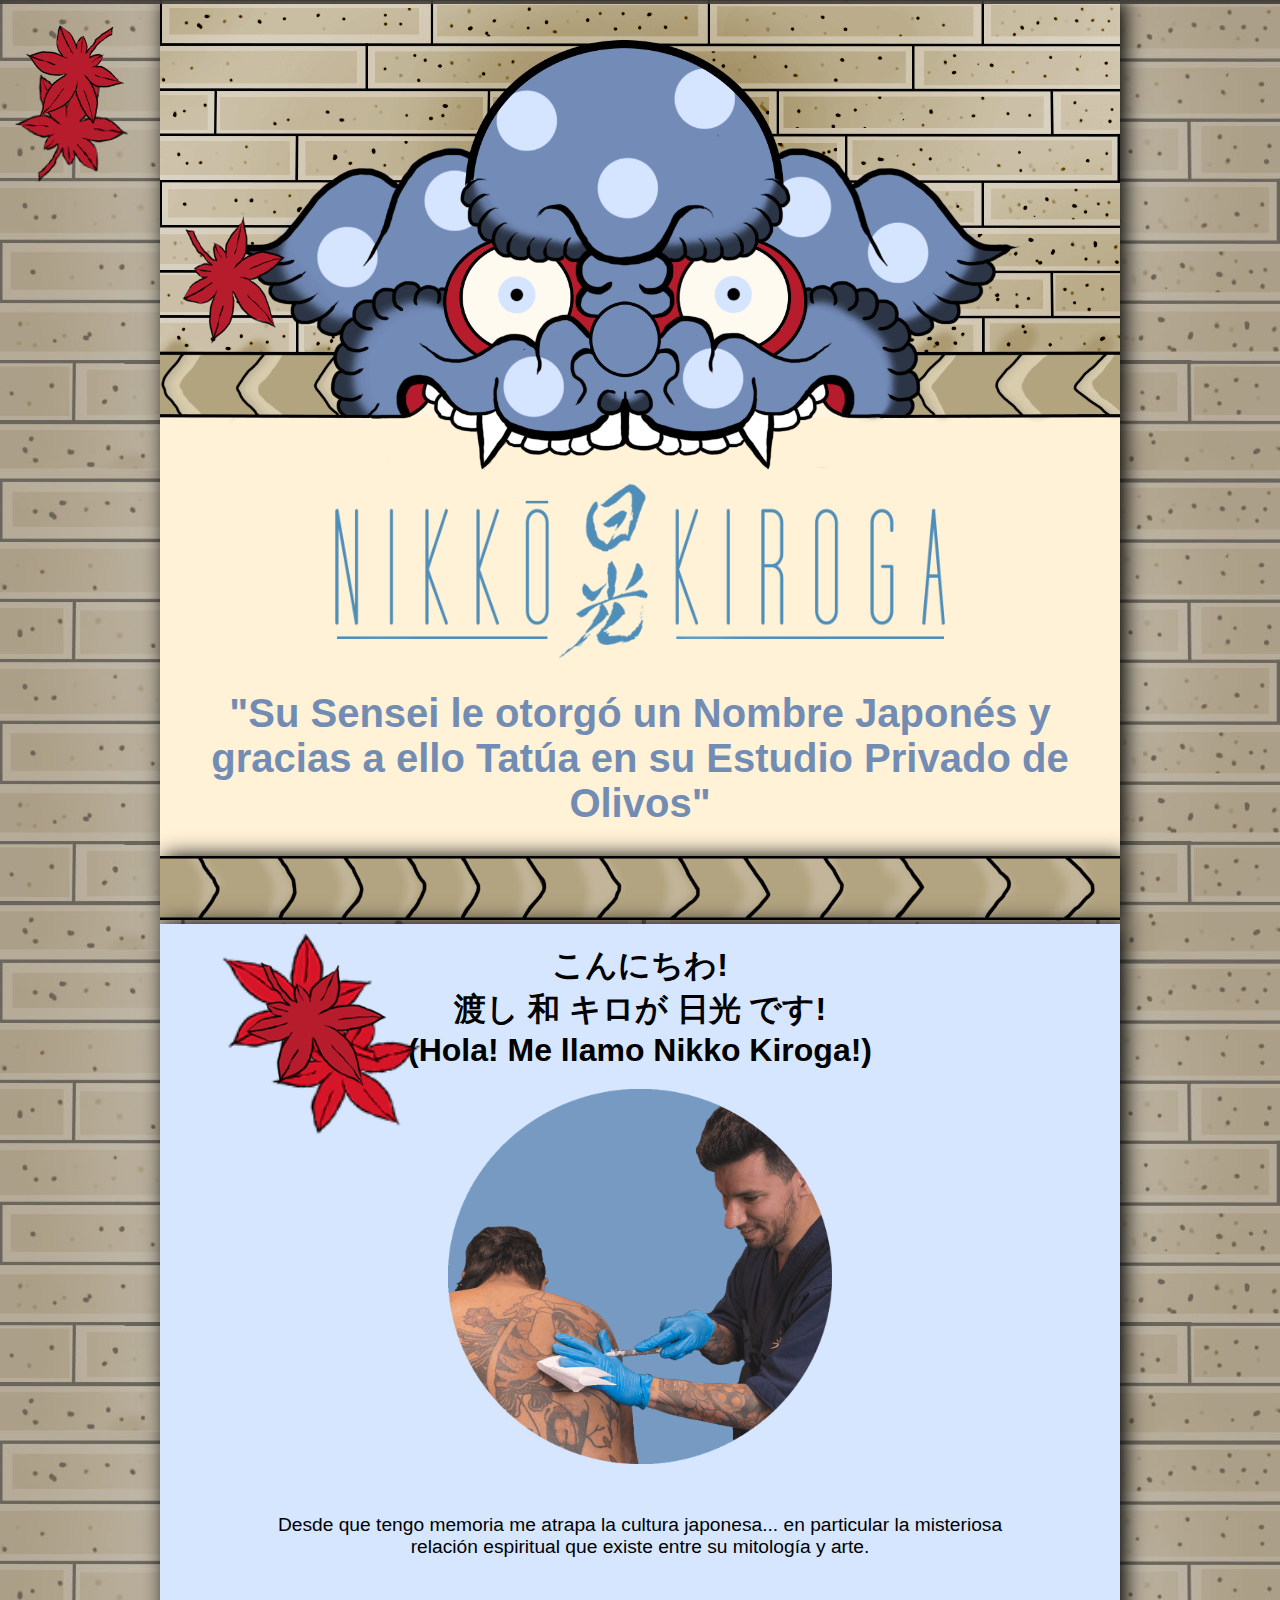
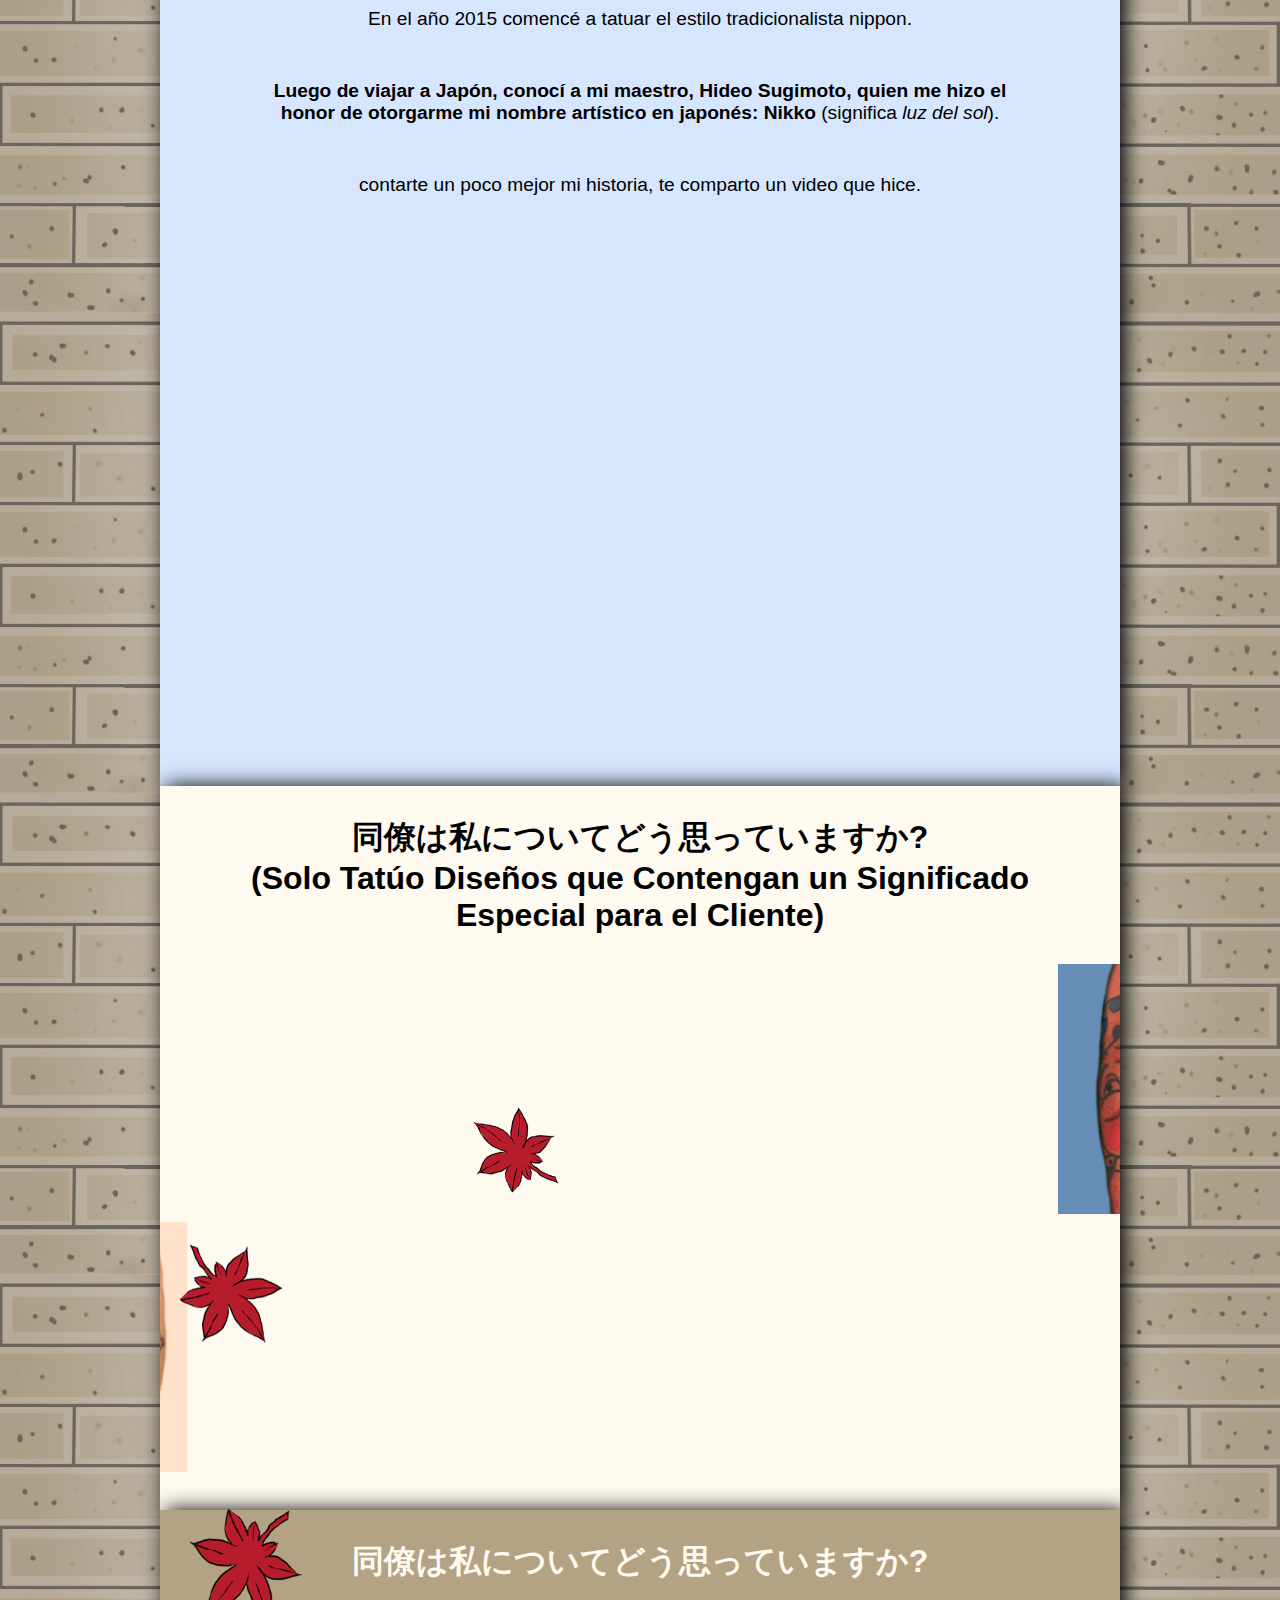
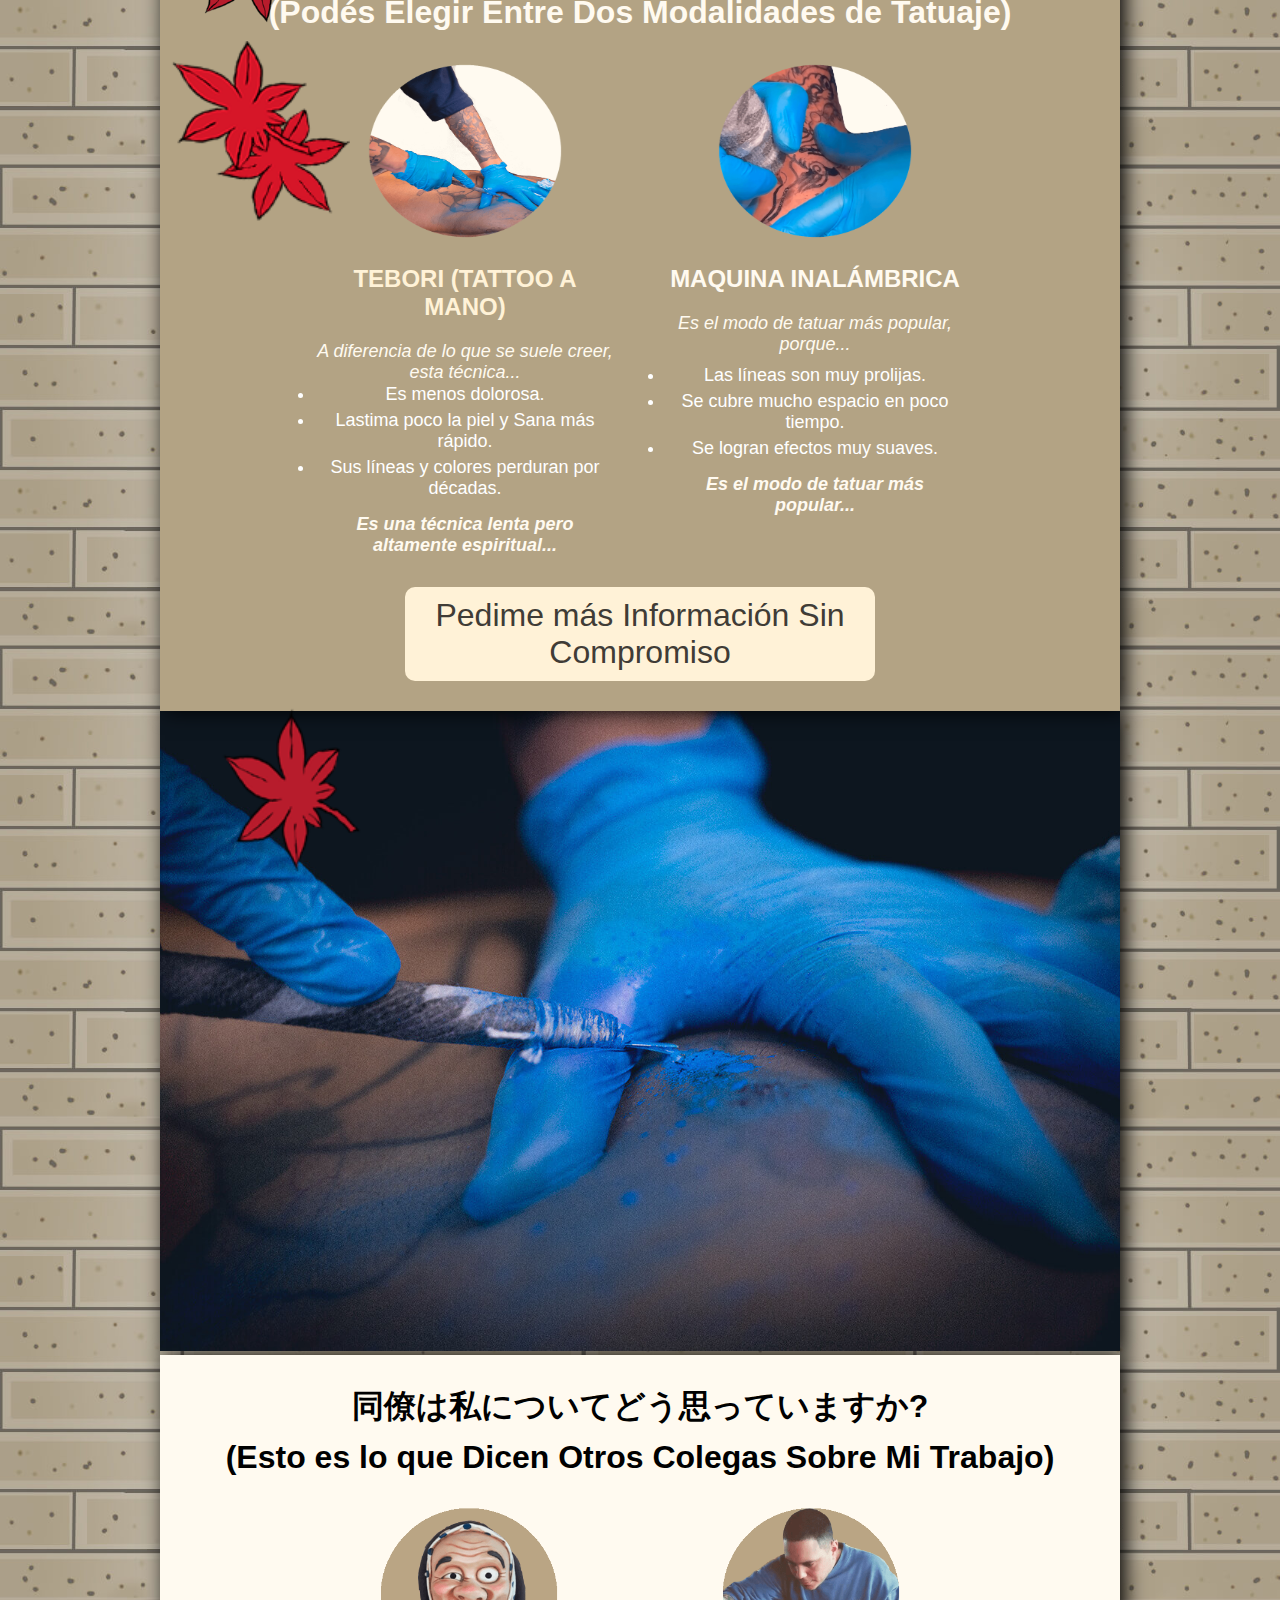
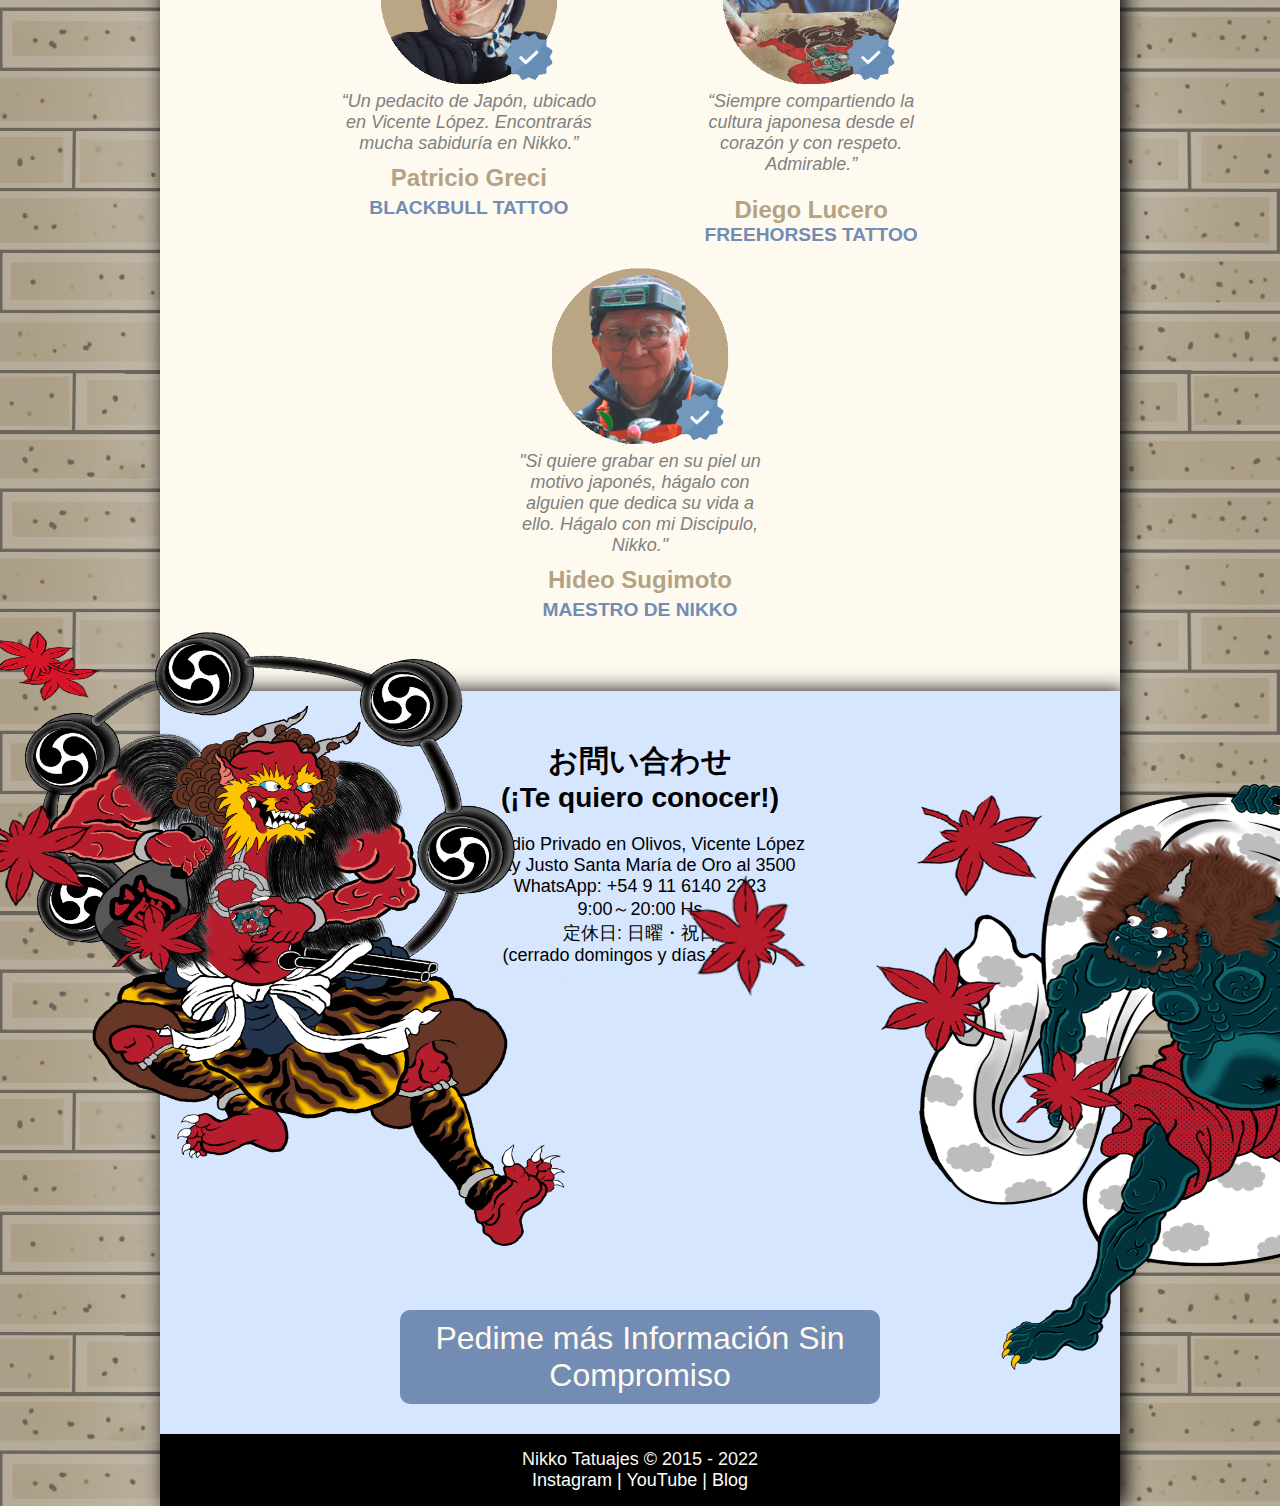
<file: index.html>
<!DOCTYPE html>
<html lang="en">

<head>
    <meta charset="UTF-8">
    <meta http-equiv="X-UA-Compatible" content="IE=edge">
    <meta name="viewport" content="width=, initial-scale=1.0">
    <link rel="stylesheet" href="./css/styles.css">
    <title>Estudio de Tattoo estilo Japonés en Olivos</title>
    <link rel="icon" type="image/x-icon" href="./imagenes/favicon.ico">
    <meta name="description"
        content="Descubre la fuerza del tatuaje japonés en mi estudio privado de Olivos, Buenos Aires.">
    <meta name="keywords"
        content="tattoo japones, tatuaje japones, tattoo japones, estudio privado, nikko kiroga, tatuaje, tatuajes, tattoo, idea de tattoo, arte japones">
</head>

<body>


    <header id="contenedorDesktop">

        <div class="main">
            <img src="./imagenes/karajishi.png" alt="imagen principal">
        </div>
        <div class="acerUno"><img src="./imagenes/raijin2.png" alt="hoja de acer volando mediana"></div>
        <div class="acerDos"><img src="./imagenes/raijin3.png" alt="hoja de acer volando grande"></div>
        <div class="acerTres"><img src="./imagenes/raijin4.png" alt="hoja de acer volando pequeña"></div>
        <div class="nikko"><img src="./imagenes/nikko-kiroga-tattoo.png" alt="logo nikko kiroga"></div>
        <div>
            <h1>"Su Sensei le otorgó un Nombre Japonés y gracias a ello Tatúa en su Estudio Privado de Olivos"</h1>
        </div>

    </header>

    <!-- NAVBAR INICIO -->


    <div id="navbar">

        <img src="./imagenes/logo-nikko-pequeno.png">
        <a href="#top">⌃</a>

    </div>


    <script>
        window.onscroll = function () { scrollFunction() };

        function scrollFunction() {
            if (document.body.scrollTop > 300 || document.documentElement.scrollTop > 300) {
                document.getElementById("navbar").style.top = "0";
            } else {
                document.getElementById("navbar").style.top = "-50px";
            }
        }
    </script>

    <!-- NAVBAR FIN -->

    <div class="barra" id="contenedorDesktop">
        <img src="./imagenes/barra.jpg" alt="barra de abajo">
    </div>

    <section class="quienSoy" id="contenedorDesktop">

        <h2>こんにちわ!<br>渡し 和 キロが 日光 です!</h2>
        <h3>(Hola! Me llamo Nikko Kiroga!)</h3>

        <div id="acerCuatro">
            <img src="./imagenes/acer1.png" alt="hoja de acer volando mediana">
        </div>
        <div id="acerCinco">
            <img src="./imagenes/raijin5.png" alt="hoja de acer volando mediana">
        </div>
        <img src="./imagenes/nikkotatua.png" alt="nikko kiroga tatuando">
        <p>Desde que tengo memoria me atrapa la cultura japonesa... en particular la misteriosa relación
            espiritual que existe entre su mitología y arte.
        </p>
        <p>En el año 2015 comencé a tatuar el estilo
            tradicionalista nippon.
        </p>
        <p> <strong>Luego de viajar a Japón, conocí a mi maestro, Hideo Sugimoto, quien me hizo
                el honor de otorgarme mi nombre artístico en japonés: Nikko </strong>(significa <i>luz del sol</i>).
        </p>
        <p> contarte un poco mejor mi historia, te comparto un video que hice.
        </p>
        <div class="vimeo"><iframe
                src="https://player.vimeo.com/video/580944044?h=bdb0e1fb40&amp;badge=0&amp;autopause=0&amp;player_id=0&amp;app_id=58479"
                frameborder="0" allow="autoplay; fullscreen; picture-in-picture" allowfullscreen
                style="position:absolute;top:0;left:0;width:100%;height:100%;" title="Nikko Tatuajes.mp4"
                frameborder="0"></iframe></div>
        <script src="https://player.vimeo.com/api/player.js"></script>

    </section>

    <section class="algunosTatoo" id="contenedorDesktop">

        <h2>同僚は私についてどう思っていますか?</h2>

        <h3>(Solo Tatúo Diseños que Contengan un Significado Especial para el Cliente)</h3>

        <div class="momijiOcho">
            <img src="./imagenes/fujin5.png" alt="hoja de acer volando mediana">
        </div>

        <marquee behavior="scroll" direction="left">

            <img src="./imagenes/slider-tattoos-1.png" width="3000px" height="170px"
                alt="Galería de imagenes de Tatuajes de Nikko Kiroga">

        </marquee>

        <div class="momijiCinco">
            <img src="./imagenes/raijin5.png" alt="hoja de acer volando mediana">
        </div>

        <marquee behavior="scroll" direction="right">

            <img src="./imagenes/slider-tattoos-2.png" width="3000px" height="200px"
                alt="Segunda Galería de imagenes de Tatuajes de Nikko Kiroga">

        </marquee>

        <div class="momijiSeis">
            <img src="./imagenes/raijin4.png" alt="hoja de acer volando mediana">
        </div>

    </section>

    <section class="tipoTattoo" id="contenedorDesktop">

        <h2>同僚は私についてどう思っていますか?</h2>

        <h3>(Podés Elegir Entre Dos Modalidades de Tatuaje)</h3>

        <div class="hojaUno">
            <img src="./imagenes/acer1.png" alt="hoja de acer volando mediana">
        </div>

        <div class="flexboxDos">

            <div class="tebori">

                <img src="./imagenes/tebori.png" alt="imagen de Patricio Greci, Tatuador">
                <h4>TEBORI (TATTOO A MANO)</h4>
                <p>A diferencia de lo que se suele creer, esta técnica...</p>
                <li>Es menos dolorosa.</li>
                <li>Lastima poco la piel y Sana más rápido.</li>
                <li>Sus líneas y colores perduran por décadas.</li>
                <p><strong>Es una técnica lenta pero altamente espiritual...</strong>
                </p>

            </div>


            <div class="maquina">

                <img src="./imagenes/maquina.png" alt="imagen de Diego Lucero, Tatuador">
                <h4>MAQUINA INALÁMBRICA</h4>
                <p>Es el modo de tatuar más popular, porque...</p>
                <li>Las líneas son muy prolijas.</li>
                <li>Se cubre mucho espacio en poco tiempo.</li>
                <li>Se logran efectos muy suaves.</li>
                <p><strong>Es el modo de tatuar más popular...</strong>
                </p>

            </div>



        </div>
        <a href="https://api.whatsapp.com/send/?phone=541161402223&text=%C2%A1Hola+Nikk%C5%8D%21%0D%0ATengo+ganas+de+tatuarme+con+vos.&type=phone_number&app_absent=0"
            target="_blank">Pedime más Información Sin Compromiso</a>

        <div class="hojaDos">
            <img src="./imagenes/raijin6.png" alt="hoja de acer volando mediana">
        </div>

    </section>

    <section class="preguntasTattoo" id="contenedorDesktop">

        <img src="./imagenes/tebori-tatuando.jpg" alt="imagen de nikko haciendo tebori">

    </section>

    <section class="opinionesColegas" id="contenedorDesktop">

        <h2>同僚は私についてどう思っていますか?</h2>

        <h3>(Esto es lo que Dicen Otros Colegas Sobre Mi Trabajo)</h3>


        <div class="flexbox">

            <div class="comentarioPatricio">

                <img src="./imagenes/patricio-300x300.png" alt="imagen de Patricio Greci, Tatuador">
                <p>“Un pedacito de Japón, ubicado en Vicente López. Encontrarás mucha sabiduría en Nikko.”
                </p>
                <h4>Patricio Greci</h4>
                <h5>BLACKBULL TATTOO</h5>

            </div>

            <div class="comentarioDiego">

                <img src="./imagenes/lucero-300x300.png" alt="imagen de Diego Lucero, Tatuador">
                <p>“Siempre compartiendo la cultura japonesa desde el corazón y con respeto. Admirable.”
                <p>
                <h4>Diego Lucero</h4>
                <h5>FREEHORSES TATTOO</h5>

            </div>

            <div class="comentarioHideo">

                <img src="./imagenes/sugimoto-300x300.png" alt="imagen de Hideo Sugimoto, Maestro de Nikko">
                <p>"Si quiere grabar en su piel un motivo japonés, hágalo con alguien que dedica su vida a ello. Hágalo
                    con mi Discipulo, Nikko."</p>
                <h4>Hideo Sugimoto</h4>
                <h5>MAESTRO DE NIKKO</h5>

            </div>

        </div>

    </section>

    <section class="miraTattoos" id="contenedorDesktop">

        <h2>お問い合わせ</h2>

        <h3>(¡Te quiero conocer!)</h3>


<div class="contenedorFujin">

    <div class="momijiFujin">       
    <div class="momijiUno"><img src="./imagenes/fujin2.png" alt="hoja de arce 1"></div>
    <div class="momijiDos"><img src="./imagenes/fujin5.png" alt="hoja de arce 2"></div>
    <div class="momijiTres"><img src="./imagenes/fujin4.png" alt="hoja de arce 3"></div>
    <div class="fujin" ><img src="./imagenes/fujin.png" alt="imagen dios del trueno"></div>
    </div>
</div>

<div class="contenedorRaijin">

    <div class="momijiRaijin">       
    <div class="raijinUno"><img src="./imagenes/acer1.png" alt="hoja de arce 1"></div>
    <div class="raijinDos"><img src="./imagenes/fujin2.png" alt="hoja de arce 2"></div>
    <div class="raijinTres"><img src="./imagenes/fujin4.png" alt="hoja de arce 3"></div>
    <div class="raijin" ><img src="./imagenes/raijin.png" alt="imagen dios del trueno"></div>
    </div>
</div>

        <div class="miraHoja">
            <img src="./imagenes/raijin6.png" alt="hoja de acer volando mediana">
        </div>

        <p>Estudio Privado en Olivos, Vicente López<br>
            Fray Justo Santa María de Oro al 3500<br>
            WhatsApp: +54 9 11 6140 2223<br>
            9:00～20:00 Hs<br>
            定休日: 日曜・祝日<br>
            (cerrado domingos y días festivos)</p>

        <iframe
            src="https://www.google.com/maps/embed?pb=!1m18!1m12!1m3!1d3287.8412072386727!2d-58.50123488474232!3d-34.50690975988916!2m3!1f0!2f0!3f0!3m2!1i1024!2i768!4f13.1!3m3!1m2!1s0x95bcb1198ea7a1fd%3A0x8a5e6e33758b74bd!2sFray%20Justo%20Sta.%20Mar%C3%ADa%20de%20Oro%203500%2C%20B1636DHH%20Olivos%2C%20Provincia%20de%20Buenos%20Aires!5e0!3m2!1ses-419!2sar!4v1666371003231!5m2!1ses-419!2sar"
            allowfullscreen="" loading="lazy" referrerpolicy="no-referrer-when-downgrade"></iframe>

        <div class="fujinRaijin">
            <img src="./imagenes/fujin.png" alt="dios del trueno">
            <img src="./imagenes/raijin.png" alt="dios del trueno">
        </div>
        <a href="https://api.whatsapp.com/send/?phone=541161402223&text=%C2%A1Hola+Nikk%C5%8D%21%0D%0ATengo+ganas+de+tatuarme+con+vos.&type=phone_number&app_absent=0"
            target="_blank">Pedime más Información Sin Compromiso</a>

    </section>


    <footer id="contenedorDesktop">

        <p>Nikko Tatuajes © 2015 - 2022</p>
        <a href="https://www.instagram.com/nikko.tatuajes/" target="_blank">Instagram |</a>
        <a href="https://www.youtube.com/channel/UCnjxoYJG1qSQcYU1GPYfY0A" target="_blank">YouTube |</a>
        <a href="#">Blog</a>

    </footer>



</body>

</html>
</file>
<file: css/styles.css>
/* Comienza la sección Smartphone */
/* Comienza la sección Smartphone */
/* Comienza la sección Smartphone */

* {

  box-sizing: border-box;
  margin: 0%;
  padding: 0%
}

html,
body {

  max-width: 100%;
  overflow-x: hidden;
  scroll-behavior: smooth;
  font-family: Arial, Helvetica, sans-serif;

}

header {

  background-color: #FFF2D7;
  width: 100%;
  margin-bottom: 0;

}

header h1 {

  text-align: center;
  color: #728CB3;
  font-size: x-large;
  padding: 0px 10px 30px 10px;
  letter-spacing: 1.5;
}

#contenedorDesktop {

  width: 100%;
  box-shadow: none;

}

/* CSS del Navbar */


#navbar img {
  float: left;
  width: 170px;
  margin-left: 10px;

}

#navbar {
  background-color: #403C36;
  position: fixed;
  top: -50px;
  width: 100%;
  display: block;
  transition: top 0.3s;
  z-index: 4;
  filter: opacity(90%);
}

#navbar span {

  font-size: 35px;
  cursor: pointer;
  color: white;
  float: right;
  margin-right: 10px;

}

#navbar a {
  float: right;
  display: block;
  color: #f2f2f2;
  text-align: center;
  padding: 15px;
  text-decoration: none;
  font-size: 20px;
}

#navbar a:hover {
  background-color: #BFB5A1;
  color: black;
  transition: 0.3s;

}


/* Fin de Css el Navbar */

.main img {

  width: 100%;
  padding-bottom: 0px;

}

.nikko img {

  padding-top: 0px;
  width: 90%;
  display: block;
  margin: auto;

}

.barra img {

  width: 100%;

}

#contenedorRaijin {

  position: absolute;
  height: 500px;
  width: 500px;
  top: 430px;
  left: -10px;
  z-index: 1;

}

.acerRaijin {

  position: relative;
  left: 0%;
  top: 0%;

}

.raijin img {

  position: absolute;
  height: 500px;
  width: 500px;
  top: 40px;
  left: -110px;
  z-index: 1;

}

.acerUno img {

  position: absolute;
  z-index: 2;
  height: 90px;
  width: 90px;
  top: 50px;
  left: -10px;
  animation-name: acerUno;
  animation-duration: 4s;
  animation-iteration-count: infinite;
}


@keyframes acerUno {
  0% {
    left: -10px;
    top: 50px;
  }

  25% {
    left: -14px;
    top: 53px;
  }

  50% {
    left: -7px;
    top: 49px;
  }

  75% {
    left: -6px;
    top: 52px;
  }

  100% {
    left: -10px;
    top: 50px;
  }
}

.acerDos img {

  position: absolute;
  z-index: 3;
  height: 115px;
  width: 115px;
  top: 200px;
  left: 150px;
  animation-name: acerDos;
  animation-duration: 4s;
  animation-iteration-count: infinite;

}

@keyframes acerDos {
  0% {
    left: 274px;
    top: 10px;
  }

  25% {
    left: 272x;
    top: 13px;
  }

  50% {
    left: 270px;
    top: 10x;
  }

  75% {
    left: 267px;
    top: 7px;
  }

  100% {
    left: 274px;
    top: 10px;
  }

}


.acerTres img {

  position: absolute;
  z-index: 2;
  height: 80px;
  width: 80px;
  top: 0px;
  left: 0px;
  animation-name: acerTres;
  animation-duration: 4s;
  animation-iteration-count: infinite;

}

@keyframes acerTres {
  0% {
    left: 260px;
    top: 130px;
  }

  25% {
    left: 265px;
    top: 135px;
  }

  50% {
    left: 270px;
    top: 130px;
  }

  75% {
    left: 265px;
    top: 135px;
  }

  100% {
    left: 260px;
    top: 130px;
  }
}

.quienSoy {

  width: 100%;
  position: relative;
  margin: auto;
  background-color: #D6E6FF;
  padding-bottom: 30px;

}

#acerCuatro img {

  position: absolute;
  z-index: 2;
  width: 105px;
  top: 10px;
  left: 60px;
  animation-name: acerCuatro;
  animation-duration: 4s;
  animation-iteration-count: infinite;

}

@keyframes acerCuatro {
  0% {
    left: 60px;
    top: 280px;
  }

  25% {
    left: 65px;
    top: 290px;
  }

  50% {
    left: 59px;
    top: 285px;
  }

  75% {
    left: 67px;
    top: 293px;
  }

  100% {
    left: 60px;
    top: 280px;
  }
}

#acerCinco img {

  position: absolute;
  z-index: 2;
  width: 105px;
  top: 10px;
  left: 60px;
  animation-name: acerCinco;
  animation-duration: 4s;
  animation-iteration-count: infinite;

}

@keyframes acerCinco {
  0% {
    left: 270px;
    top: 160px;
  }

  25% {
    left: 275px;
    top: 165px;
  }

  50% {
    left: 269px;
    top: 159px;
  }

  75% {
    left: 274px;
    top: 163px;
  }

  100% {
    left: 270px;
    top: 160px;
  }
}

.quienSoy img {

  width: 60%;
  display: block;
  margin: auto;
  padding-bottom: 20px;

}

.quienSoy h2 {

  font-size: x-large;
  font-family: Arial, Helvetica, sans-serif;
  text-align: center;
  padding: 20px 10px 0px 10px;

}

.quienSoy h3 {

  font-size: larger;
  font-family: Arial, Helvetica, sans-serif;
  text-align: center;
  padding-bottom: 20px;

}

.quienSoy p {

  width: 90%;
  text-align: center;
  margin: auto;
  font-size: large;
  padding-bottom: 20px;
}



.vimeo {

  background: #D6E6FF;
  -moz-border-radius: 20px;
  border-radius: 20px;
  width: 95%;
  margin: auto;
  overflow: hidden;
  padding: 56.25% 0 0;
  position: relative;

}

/* Css de los tipos de tattoo*/

.tipoTattoo {

  background-color: #B3A384;
  padding: 10px;
  padding-top: 30px;
  padding-bottom: 30px;
  position: relative;

}

.tipoTattoo h2 {

  color: #FFFAF0;
  text-align: center;
  padding-bottom: 10px;

}

.tipoTattoo h3 {

  text-align: center;
  padding-bottom: 20px;
  color: #FFFAF0;

}

.tipoTattoo a {

  text-align: center;
  text-decoration: none;
  background-color: #FFF2D7;
  color: #403C36;
  border-radius: 10px;
  padding: 10px;
  display: block;
  margin-left: auto;
  margin-right: auto;
  font-size: larger;
  width: 85%;
  margin-top: 10px;
  transition: 0.3s;

}

.tipoTattoo a:hover {
  background-color: #FFFAF0;
  -webkit-transform: scale(1.2);
  transform: scale(1.2);


}

.tipoTattoo li {

  color: white;
  padding-bottom: 5px;

}

.flexboxDos {

  display: flex;
  flex-direction: row;
  flex-wrap: wrap;
  justify-content: center;
  padding: 20px 5% 20px 5%;

}

.tebori {

  display: block;
  padding: auto;
  text-align: center;
  width: 30%;
  min-width: 300px;
}

.tebori img {

  width: 200px;
  height: 200px;

}

.tebori p {

  font-style: italic;
  padding-top: 10px;
  padding-bottom: 20px;
  color: #FFFAF0;

}

.tebori h4 {

  font-size: x-large;
  color: #FFF2D7;
  padding-bottom: 5px;

}

.maquina {

  display: block;
  padding: auto;
  text-align: center;
  width: 30%;
  min-width: 300px;

}

.maquina img {

  width: 200px;
  height: 200px;
  padding-bottom: 20px;

}

.maquina p {

  font-style: italic;
  padding-top: 1px;
  padding-bottom: 20px;
  color: #FFFAF0;

}

.maquina h4 {

  font-size: x-large;
  color: #FFF2D7;
  padding-bottom: 5px;

}

/* Fin del CSS de tipos de Tattoo */

/* Css de los Comentarios de Colegas */

.opinionesColegas {

  background-color: #FFFAF0;
  padding: 10px;
  padding-top: 30px;
  padding-bottom: 30px;

}

.opinionesColegas h2 {

  font-family: Arial, Helvetica, sans-serif;
  text-align: center;
  padding-bottom: 10px;

}

.opinionesColegas h3 {

  font-family: Arial, Helvetica, sans-serif;
  text-align: center;
  padding-bottom: 10px;

}

.flexbox {

  display: flex;
  flex-direction: row;
  flex-wrap: wrap;
  justify-content: center;
  padding: 20px 5% 20px 5%;

}

.comentarioPatricio {

  display: block;
  padding: auto;
  text-align: center;
  width: 30%;
  min-width: 300px;
}

.comentarioPatricio img {

  width: 180px;
  height: 180px;

}

.comentarioPatricio p {

  font-style: italic;
  padding-bottom: 10px;
  color: gray;

}

.comentarioPatricio h4 {

  font-size: x-large;
  color: #B3A384;

}

.comentarioPatricio h5 {

  font-size: larger;
  color: #728CB3;
  padding-top: 5px;
  padding-bottom: 20px;
}

.comentarioDiego {

  display: block;
  padding: auto;
  text-align: center;
  width: 30%;
  min-width: 300px;

}

.comentarioDiego img {

  width: 180px;
  height: 180px;

}

.comentarioDiego p {

  font-style: italic;
  padding-top: 1px;
  padding-bottom: 10px;
  color: gray;

}

.comentarioDiego h4 {

  font-size: x-large;
  color: #B3A384;

}

.comentarioDiego h5 {

  font-size: larger;
  color: #728CB3;
  padding-bottom: 20px;

}

.comentarioHideo {

  display: block;
  padding: auto;
  text-align: center;
  width: 30%;
  min-width: 300px;

}

.comentarioHideo img {

  width: 180px;
  height: 180px;

}

.comentarioHideo p {

  font-style: italic;
  padding-bottom: 10px;
  color: gray;

}

.comentarioHideo h4 {

  font-size: x-large;
  color: #B3A384;

}

.comentarioHideo h5 {

  font-size: larger;
  color: #728CB3;
  padding-top: 5px;
}

/* Fin del CSS de comentarios de Colegas */

/* CSS de Fujin */

.momijiFujin {

  position: relative;
  left: 0%;
  top: 0%;

}

.fujin img {

  position: absolute;
  height: 200px;
  z-index: 1;

}

.momijiUno img {

  position: absolute;
  z-index: 2;
  height: 110px;
  width: 110px;
  top: 50px;
  left: 200px;
  animation-name: momijiUno;
  animation-duration: 4s;
  animation-iteration-count: infinite;
}


@keyframes momijiUno {
  0% {
    left: 200px;
    top: 50px;
  }

  25% {
    left: 202px;
    top: 53px;
  }

  50% {
    left: 199px;
    top: 55px;
  }

  75% {
    left: 203px;
    top: 52px;
  }

  100% {
    left: 200px;
    top: 50px;
  }
}

.momijiDos img {

  position: absolute;
  z-index: 3;
  height: 100px;
  width: 100px;
  top: 200px;
  left: 150px;
  animation-name: momijiDos;
  animation-duration: 4s;
  animation-iteration-count: infinite;

}

@keyframes momijiDos {
  0% {
    left: 150px;
    top: 200px;
  }

  25% {
    left: 152px;
    top: 203px;
  }

  50% {
    left: 153px;
    top: 201px;
  }

  75% {
    left: 149px;
    top: 205px;
  }

  100% {
    left: 150px;
    top: 200px;
  }
}


.momijiTres img {

  position: absolute;
  z-index: 4;
  height: 100px;
  width: 100px;
  top: 300px;
  left: 290px;
  animation-name: momijiTres;
  animation-duration: 4s;
  animation-iteration-count: infinite;

}

@keyframes momijiTres {
  0% {
    left: 290px;
    top: 300px;
  }

  25% {
    left: 287px;
    top: 301px;
  }

  50% {
    left: 291px;
    top: 295px;
  }

  75% {
    left: 293px;
    top: 304px;
  }

  100% {
    left: 290px;
    top: 300px;
  }
}

.momijiOcho img {

  position: absolute;
  z-index: 0;
  height: 120px;
  width: 120px;
  top: 300px;
  left: 290px;
  animation-name: momijiOcho;
  animation-duration: 4s;
  animation-iteration-count: infinite;

}

@keyframes momijiOcho {
  0% {
    left: 40px;
    top: 70px;
  }

  25% {
    left: 45px;
    top: 75px;
  }

  50% {
    left: 35px;
    top: 65px;
  }

  75% {
    left: 50px;
    top: 75px;
  }

  100% {
    left: 40px;
    top: 70px;
  }
}

.momijiCuatro img {

  position: absolute;
  z-index: -1;
  height: 100px;
  width: 100px;
  top: 10px;
  left: 320px;
  animation-name: momijiCuatro;
  animation-duration: 4s;
  animation-iteration-count: infinite;

}

@keyframes momijiCuatro {
  0% {
    left: 320px;
    top: 10px;
  }

  25% {
    left: 323px;
    top: 8px;
  }

  50% {
    left: 319px;
    top: 12px;
  }

  75% {
    left: 322px;
    top: 7pxpx;
  }

  100% {
    left: 320px;
    top: 10px;
  }
}

/* Fin de CSS de Fujin */

/* CSS Seccion de Tatuajes */

.algunosTatoo {

  width: 100%;
  position: relative;
  margin: auto;
  background-color: #FFFAF0;
  padding-bottom: 30px;

}

.algunosTatoo h2 {

  font-size: x-large;
  font-family: Arial, Helvetica, sans-serif;
  text-align: center;
  padding: 30px 10px 0 10px;

}

.algunosTatoo h3 {

  font-size: larger;
  font-family: Arial, Helvetica, sans-serif;
  text-align: center;
  padding-bottom: 30px;

}

.momijiCinco img {

  position: absolute;
  z-index: 1;
  height: 100px;
  width: 100px;
  animation-name: momijiCinco;
  animation-duration: 4s;
  animation-iteration-count: infinite;

}

@keyframes momijiCinco {
  0% {
    left: 5px;
    top: 100px;
  }

  25% {
    left: 10px;
    top: 105px;
  }

  50% {
    left: 15px;
    top: 120px;
  }

  75% {
    left: 10px;
    top: 105px;
  }

  100% {
    left: 5px;
    top: 100px;
  }
}

.momijiSeis img {

  position: absolute;
  z-index: 1;
  width: 120px;
  animation-name: momijiSeis;
  animation-duration: 4s;
  animation-iteration-count: infinite;

}

@keyframes momijiSeis {
  0% {
    left: 300px;
    top: 430px;
  }

  25% {
    left: 290px;
    top: 400px;
  }

  50% {
    left: 310px;
    top: 380px;
  }

  75% {
    left: 305px;
    top: 400px;
  }

  100% {
    left: 300px;
    top: 430px;
  }
}

/* Fin de CSS sección de tatuajes */

/* Css del Separador con Una imagen */

.preguntasTattoo {

  display: block;

}

.preguntasTattoo img {

  width: 100%;

}

/* FIN Css del Separador con Una imagen */


.raijinVuela img {

  position: absolute;
  z-index: 1;
  width: 300px;
  animation-name: raijinVuela;
  animation-duration: 4s;
  animation-iteration-count: infinite;

}

@keyframes raijinVuela {
  0% {
    left: -30px;
    top: 150px;
  }

  25% {
    left: -30px;
    top: 150px;
  }

  50% {
    left: -30px;
    top: 150px;
  }

  75% {
    left: -30px;
    top: 150px;
  }

  100% {
    left: -30px;
    top: 150px;
  }
}

.fujinVuela img {

  position: absolute;
  z-index: 1;
  width: 300px;
  animation-name: fujinVuela;
  animation-duration: 4s;
  animation-iteration-count: infinite;

}

@keyframes fujinVuela {
  0% {
    left: 100px;
    top: 150px;
  }

  25% {
    left: 100px;
    top: 150px;
  }

  50% {
    left: 100px;
    top: 150px;
  }

  75% {
    left: 100px;
    top: 150px;
  }

  100% {
    left: 100px;
    top: 150px;
  }
}

.hojaUno img {

  position: absolute;
  z-index: 1;
  width: 120px;
  animation-name: hojaUno;
  animation-duration: 4s;
  animation-iteration-count: infinite;

}

@keyframes hojaUno {
  0% {
    left: 20px;
    top: 130px;
  }

  25% {
    left: 25px;
    top: 100px;
  }

  50% {
    left: 15px;
    top: 120px;
  }

  75% {
    left: 25px;
    top: 100px;
  }

  100% {
    left: 20px;
    top: 130px;
  }
}

.hojaDos img {

  position: absolute;
  z-index: 1;
  width: 150px;
  animation-name: hojaDos;
  animation-duration: 4s;
  animation-iteration-count: infinite;

}

@keyframes hojaDos {
  0% {
    left: 290px;
    top: 750px;
  }

  25% {
    left: 300px;
    top: 730px;
  }

  50% {
    left: 280px;
    top: 740px;
  }

  75% {
    left: 305px;
    top: 760px;
  }

  100% {
    left: 290px;
    top: 750px;
  }
}

.miraTattoos {

  background-color: #D6E6FF;
  color: black;
  text-align: center;
  padding-bottom: 30px;
  padding-top: 30px;
  position: relative;

}

.miraTattoos img {

  width: 150px;
  padding-top: 20px;
  padding-bottom: 20px;
}

.miraTattoos a {

  text-align: center;
  text-decoration: none;
  background-color: #728CB3;
  color: #FFFAF0;
  border-radius: 10px;
  padding: 10px;
  display: block;
  margin-left: auto;
  margin-right: auto;
  font-size: x-large;
  width: 80%;
  font-family: Arial, Helvetica, sans-serif;
  transition: 0.3s;

}

.miraTattoos a:hover {
  background-color: #403C36;
  -webkit-transform: scale(1.2);
  transform: scale(1.2);
  transition: 0.3s;

}

.miraTattoos iframe {

  border-radius: 20px;
  -moz-border-radius: 20px;
  border-style: none;
  width: 350px;
  height: 300px;

}

.miraTattoos p {

  padding-bottom: 20px;

}

.miraHoja img {

  position: absolute;
  z-index: 3;
  height: 120px;
  width: 120px;
  animation-name: miraHoja;
  animation-duration: 4s;
  animation-iteration-count: infinite;

}

@keyframes miraHoja {
  0% {
    left: 274px;
    top: 6px;
  }

  25% {
    left: 272x;
    top: 10px;
  }

  50% {
    left: 270px;
    top: 3px;
  }

  75% {
    left: 267px;
    top: 10px;
  }

  100% {
    left: 274px;
    top: 6px;
  }

}

footer {

  text-align: center;
  padding: 10px 0 10px 0;
  background-color: black;
  color: #FFFAF0;
  font-size: small;
}

footer a {

  color: white;
  text-decoration: none;

}

.contenedorFujin {

  display: none;

}

.contenedorRaijin {

  display: none;

}


/* Comienza la sección Ipad */
/* Comienza la sección Ipad */
/* Comienza la sección Ipad */


@media only screen and (min-width: 768px) {

  header h1 {

    text-align: center;
    color: #728CB3;
    font-size: 40px;
    padding: 0px 30px 30px 30px;
    letter-spacing: 1.5;
  }


  #contenedorDesktop {

    width: 100%;
    box-shadow: none;

  }

  .quienSoy h2 {

    font-size: 30px;
    font-family: Arial, Helvetica, sans-serif;
    text-align: center;
    padding: 20px 10px 0px 10px;

  }

  .quienSoy h3 {

    font-size: 28px;
    font-family: Arial, Helvetica, sans-serif;
    text-align: center;
    padding-bottom: 20px;

  }

  .quienSoy p {

    width: 90%;
    text-align: center;
    margin: auto;
    font-size: x-large;
    padding-bottom: 20px;
  }

  .algunosTatoo h2 {

    font-size: 30px;
    font-family: Arial, Helvetica, sans-serif;
    text-align: center;
    padding: 30px 10px 0 10px;

  }

  .algunosTatoo h3 {

    font-size: 28px;
    font-family: Arial, Helvetica, sans-serif;
    text-align: center;
    padding: 0px 30px 30px 30px;

  }

  marquee img {

    width: 4000px;
    height: 275px;
  }

  .tipoTattoo h2 {

    font-size: 30px;
    color: #FFFAF0;
    text-align: center;
    padding-bottom: 10px;

  }

  .tipoTattoo h3 {

    font-size: 28px;
    text-align: center;
    padding-bottom: 20px;
    color: #FFFAF0;

  }

  .tipoTattoo a {

    text-align: center;
    text-decoration: none;
    background-color: #FFF2D7;
    color: #403C36;
    border-radius: 10px;
    padding: 10px;
    display: block;
    margin-left: auto;
    margin-right: auto;
    font-size: xx-large;
    width: 50%;
    margin-top: 10px;
    transition: 0.3s;

  }

  .tipoTattoo a:hover {
    background-color: #FFFAF0;
    -webkit-transform: scale(1.2);
    transform: scale(1.2);

  }

  .tipoTattoo li {

    color: white;
    padding-bottom: 5px;
    font-size: x-large;

  }

  .flexboxDos {

    display: flex;
    gap: 10%;
    flex-direction: row;
    flex-wrap: wrap;
    justify-content: center;
    padding: 20px 20px 20px 20px;
    width: 90%;
    margin: auto;

  }

  .tebori {

    display: block;
    text-align: center;
    width: 29%;
    min-width: 300px;
  }

  .tebori img {

    width: 200px;
    height: 200px;

  }

  .tebori p {

    font-style: italic;
    padding-top: 10px;
    padding-bottom: 20px;
    color: #FFFAF0;
    font-size: x-large;

  }

  .tebori h4 {

    font-size: xx-large;
    color: #FFF2D7;
    padding-bottom: 5px;

  }

  .maquina {

    display: block;
    padding: auto;
    text-align: center;
    width: 29%;
    min-width: 300px;

  }

  .maquina img {

    width: 200px;
    height: 200px;
    padding-bottom: 20px;

  }

  .maquina p {

    font-style: italic;
    padding-top: 10px;
    padding-bottom: 20px;
    color: #FFFAF0;
    font-size: x-large;

  }

  .maquina h4 {

    font-size: xx-large;
    color: #FFF2D7;
    padding-bottom: 5px;

  }

  /* Fin del CSS de tipos de Tattoo */

  /* Css de los Comentarios de Colegas */

  .opinionesColegas h2 {

    font-family: Arial, Helvetica, sans-serif;
    text-align: center;
    padding-bottom: 10px;
    font-size: 30px;

  }

  .opinionesColegas h3 {

    font-family: Arial, Helvetica, sans-serif;
    text-align: center;
    padding-bottom: 10px;
    font-size: 28px;

  }



  .acerUno img {

    position: absolute;
    z-index: 2;
    height: 180px;
    width: 180px;
    animation-name: acerUno;
    animation-duration: 4s;
    animation-iteration-count: infinite;
  }

  .flexbox {

    display: flex;
    flex-wrap: wrap;
    justify-content: center;
    padding: 20px 5% 20px 5%;
    margin: auto;
    gap: 5%;

  }

  .comentarioPatricio {

    display: block;
    padding: auto;
    text-align: center;
  }

  .comentarioPatricio img {

    width: 220px;
    height: 220px;

  }

  .comentarioPatricio p {

    font-style: italic;
    padding-top: 1px;
    padding-bottom: 10px;
    color: gray;
    font-size: large;

  }

  .comentarioPatricio h4 {

    font-size: xx-large;
    color: #B3A384;

  }

  .comentarioPatricio h5 {

    font-size: x-large;
    color: #728CB3;
    padding-top: 5px;
    padding-bottom: 20px;
  }

  .comentarioDiego {

    display: block;
    padding: auto;
    text-align: center;

  }

  .comentarioDiego img {

    width: 220px;
    height: 220px;

  }

  .comentarioDiego p {

    font-style: italic;
    padding-top: 1px;
    padding-bottom: 10px;
    color: gray;
    font-size: large;


  }

  .comentarioDiego h4 {

    font-size: xx-large;
    color: #B3A384;

  }

  .comentarioDiego h5 {

    font-size: x-large;
    color: #728CB3;
    padding-bottom: 20px;

  }


  .comentarioHideo {

    display: block;
    padding: auto;
    text-align: center;

  }

  .comentarioHideo img {

    width: 220px;
    height: 220px;

  }

  .comentarioHideo p {

    font-style: italic;
    padding-top: 1px;
    padding-bottom: 10px;
    color: gray;
    font-size: large;

  }

  .comentarioHideo h4 {

    font-size: xx-large;
    color: #B3A384;

  }

  .comentarioHideo h5 {

    font-size: x-large;
    color: #728CB3;
    padding-top: 5px;
  }


  /* Fin del CSS de comentarios de Colegas */

  .miraTattoos {

    background-color: #D6E6FF;
    color: black;
    text-align: center;
    padding-bottom: 30px;
    padding-top: 30px;
    position: relative;

  }

  .miraTattoos h2 {

    font-size: 30px;
    font-family: Arial, Helvetica, sans-serif;
    text-align: center;
    padding: 20px 10px 0px 10px;

  }

  .miraTattoos h3 {

    font-size: 28px;
    font-family: Arial, Helvetica, sans-serif;
    text-align: center;
    padding-bottom: 20px;

  }

  .miraTattoos img {

    width: 250px;
    padding-top: 20px;
    padding-bottom: 20px;
  }

  .miraTattoos a {

    text-align: center;
    text-decoration: none;
    background-color: #728CB3;
    color: #FFFAF0;
    border-radius: 10px;
    padding: 10px;
    display: block;
    margin-left: auto;
    margin-right: auto;
    font-size: xx-large;
    width: 50%;
    font-family: Arial, Helvetica, sans-serif;

  }

  .miraTattoos a:hover {
    background-color: #403C36;
    -webkit-transform: scale(1.2);
    transform: scale(1.2);
    transition: 0.3s;

  }

  .miraTattoos iframe {

    border-radius: 20px;
    -moz-border-radius: 20px;
    border-style: none;
    width: 650px;
    height: 500px;

  }

  .miraTattoos p {

    padding-bottom: 20px;
    font-size: large;

  }

  footer {

    padding: 15px 0px 15px 0px;
    font-size: larger;
  }

  footer a {

    color: white;
    text-decoration: none;
    font-size: larger;

  }

  .miraHoja img {

    position: absolute;
    z-index: 3;
    height: 120px;
    width: 120px;
    animation-name: miraHoja;
    animation-duration: 4s;
    animation-iteration-count: infinite;

  }

  @keyframes miraHoja {
    0% {
      left: 274px;
      top: 6px;
    }

    25% {
      left: 272x;
      top: 10px;
    }

    50% {
      left: 270px;
      top: 3px;
    }

    75% {
      left: 267px;
      top: 10px;
    }

    100% {
      left: 274px;
      top: 6px;
    }

  }


  @keyframes acerUno {
    0% {
      left: -10px;
      top: 50px;
    }

    25% {
      left: -14px;
      top: 53px;
    }

    50% {
      left: -7px;
      top: 49px;
    }

    75% {
      left: -6px;
      top: 52px;
    }

    100% {
      left: -10px;
      top: 50px;
    }
  }

  .acerDos img {

    position: absolute;
    z-index: 3;
    height: 200px;
    width: 200px;
    animation-name: acerDos;
    animation-duration: 4s;
    animation-iteration-count: infinite;

  }

  @keyframes acerDos {
    0% {
      left: 574px;
      top: 10px;
    }

    25% {
      left: 572x;
      top: 13px;
    }

    50% {
      left: 570px;
      top: 10x;
    }

    75% {
      left: 567px;
      top: 7px;
    }

    100% {
      left: 574px;
      top: 10px;
    }

  }


  .acerTres img {

    position: absolute;
    z-index: 2;
    height: 170px;
    width: 170px;
    animation-name: acerTres;
    animation-duration: 4s;
    animation-iteration-count: infinite;

  }

  @keyframes acerTres {
    0% {
      left: 500px;
      top: 160px;
    }

    25% {
      left: 520px;
      top: 165px;
    }

    50% {
      left: 490px;
      top: 150px;
    }

    75% {
      left: 520px;
      top: 165px;
    }

    100% {
      left: 500px;
      top: 160px;
    }
  }

  #acerCuatro img {

    position: absolute;
    z-index: 2;
    width: 200px;
    animation-name: acerCuatro;
    animation-duration: 4s;
    animation-iteration-count: infinite;

  }

  @keyframes acerCuatro {
    0% {
      left: 60px;
      top: 280px;
    }

    25% {
      left: 65px;
      top: 290px;
    }

    50% {
      left: 59px;
      top: 285px;
    }

    75% {
      left: 67px;
      top: 293px;
    }

    100% {
      left: 60px;
      top: 280px;
    }
  }

  #acerCinco img {

    position: absolute;
    z-index: 2;
    width: 190px;
    animation-name: acerCinco;
    animation-duration: 4s;
    animation-iteration-count: infinite;

  }

  @keyframes acerCinco {
    0% {
      left: 570px;
      top: 160px;
    }

    25% {
      left: 575px;
      top: 165px;
    }

    50% {
      left: 569px;
      top: 159px;
    }

    75% {
      left: 574px;
      top: 163px;
    }

    100% {
      left: 570px;
      top: 160px;
    }
  }

  .momijiCinco img {

    position: absolute;
    z-index: 1;
    height: 200px;
    width: 200px;
    animation-name: momijiCinco;
    animation-duration: 4s;
    animation-iteration-count: infinite;

  }

  @keyframes momijiCinco {
    0% {
      left: 5px;
      top: 100px;
    }

    25% {
      left: 10px;
      top: 105px;
    }

    50% {
      left: 15px;
      top: 120px;
    }

    75% {
      left: 10px;
      top: 105px;
    }

    100% {
      left: 5px;
      top: 100px;
    }
  }

  .momijiSeis img {

    position: absolute;
    z-index: 1;
    width: 190px;
    height: 190px;
    animation-name: momijiSeis;
    animation-duration: 4s;
    animation-iteration-count: infinite;

  }

  @keyframes momijiSeis {
    0% {
      left: 600px;
      top: 430px;
    }

    25% {
      left: 590px;
      top: 400px;
    }

    50% {
      left: 610px;
      top: 380px;
    }

    75% {
      left: 605px;
      top: 400px;
    }

    100% {
      left: 600px;
      top: 430px;
    }
  }

  .hojaUno img {

    position: absolute;
    z-index: 1;
    width: 180px;
    animation-name: hojaUno;
    animation-duration: 4s;
    animation-iteration-count: infinite;

  }

  @keyframes hojaUno {
    0% {
      left: 20px;
      top: 130px;
    }

    25% {
      left: 25px;
      top: 100px;
    }

    50% {
      left: 15px;
      top: 120px;
    }

    75% {
      left: 25px;
      top: 100px;
    }

    100% {
      left: 20px;
      top: 130px;
    }
  }

  .hojaDos img {

    position: absolute;
    z-index: 1;
    width: 230px;
    animation-name: hojaDos;
    animation-duration: 4s;
    animation-iteration-count: infinite;

  }

  @keyframes hojaDos {
    0% {
      left: 590px;
      top: 650px;
    }

    25% {
      left: 600px;
      top: 630px;
    }

    50% {
      left: 580px;
      top: 640px;
    }

    75% {
      left: 605px;
      top: 660px;
    }

    100% {
      left: 590px;
      top: 650px;
    }
  }

  .miraHoja img {

    position: absolute;
    z-index: 3;
    height: 180px;
    width: 180px;
    animation-name: miraHoja;
    animation-duration: 4s;
    animation-iteration-count: infinite;

  }

  @keyframes miraHoja {
    0% {
      left: 574px;
      top: 6px;
    }

    25% {
      left: 572x;
      top: 10px;
    }

    50% {
      left: 570px;
      top: 3px;
    }

    75% {
      left: 567px;
      top: 10px;
    }

    100% {
      left: 574px;
      top: 6px;
    }

  }

  .contenedorFujin {

    display: none;
    
  }

  .contenedorRaijin {

    display: none;
  
  }

}


/* Comienza la sección Destokp */
/* Comienza la sección Destokp */
/* Comienza la sección Destokp */


@media only screen and (min-width: 1024px) {

  * {

    box-sizing: border-box;
    margin: 0%;
    padding: 0%
  }

  html,
  body {

    background-image: url(../imagenes/fondo-ladrillos.jpg);
    background-repeat: repeat;
    background-size: contain;
    background-origin: border-box;

  }


  header h1 {

    text-align: center;
    color: #728CB3;
    font-size: 40px;
    padding: 20px 50px 30px 50px;
    letter-spacing: 1.5;
  }

  #contenedorDesktop {

    width: 75%;
    margin: auto;
    box-shadow: 5px 0px 20px black;


  }

  /* CSS del Navbar */


  #navbar img {
    float: left;
    width: 170px;
    margin-left: 15%;

  }

  #navbar {
    background-color: #403C36;
    position: fixed;
    top: -50px;
    width: 100%;
    display: block;
    transition: top 0.3s;
    z-index: 4;
    filter: opacity(90%);
  }

  #navbar span {

    font-size: 35px;
    cursor: pointer;
    color: white;
    float: right;
    margin-right: 10px;

  }

  #navbar a {
    float: right;
    display: block;
    color: #f2f2f2;
    text-align: center;
    padding: 15px;
    text-decoration: none;
    font-size: 20px;
    margin-right: 15%;
  }

  #navbar a:hover {
    background-color: #BFB5A1;
    color: black;
    transition: 0.3s;

  }


  /* Fin de Css el Navbar */

  footer {

    width: 70%;
    margin: auto;

  }

  .nikko img {

    padding-top: 0px;
    width: 70%;
    display: block;
    margin: auto;

  }

  .acerUno img {

    position: absolute;
    z-index: 2;
    height: 150px;
    width: 150px;
    animation-name: acerUno;
    animation-duration: 4s;
    animation-iteration-count: infinite;
  }


  @keyframes acerUno {
    0% {
      left: 300px;
      top: 50px;
    }

    25% {
      left: 310px;
      top: 53px;
    }

    50% {
      left: 320px;
      top: 49px;
    }

    75% {
      left: 310px;
      top: 52px;
    }

    100% {
      left: 300px;
      top: 50px;
    }
  }

  .acerDos img {

    position: absolute;
    z-index: 3;
    height: 160px;
    width: 160px;
    animation-name: acerDos;
    animation-duration: 4s;
    animation-iteration-count: infinite;

  }

  @keyframes acerDos {
    0% {
      left: 900px;
      top: 10px;
    }

    25% {
      left: 900x;
      top: 13px;
    }

    50% {
      left: 900px;
      top: 10x;
    }

    75% {
      left: 900px;
      top: 7px;
    }

    100% {
      left: 900px;
      top: 10px;
    }

  }

  .acerTres img {

    position: absolute;
    z-index: 2;
    height: 140px;
    width: 140px;
    animation-name: acerTres;
    animation-duration: 4s;
    animation-iteration-count: infinite;

  }

  @keyframes acerTres {
    0% {
      left: 960px;
      top: 140px;
    }

    25% {
      left: 965px;
      top: 145px;
    }

    50% {
      left: 970px;
      top: 143px;
    }

    75% {
      left: 965px;
      top: 145px;
    }

    100% {
      left: 960px;
      top: 140px;
    }
  }

  .quienSoy img {

    width: 40%;
    display: block;
    margin: auto;
    padding-bottom: 20px;

  }

  .quienSoy h2 {

    font-size: xx-large;
    font-family: Arial, Helvetica, sans-serif;
    text-align: center;
    padding: 20px 10px 0px 10px;

  }

  .quienSoy h3 {

    font-size: xx-large;
    font-family: Arial, Helvetica, sans-serif;
    text-align: center;
    padding-bottom: 20px;

  }

  .quienSoy p {

    width: 80%;
    text-align: center;
    margin: auto;
    font-size: larger;
    padding-top: 30px;

  }

  .vimeo {

    background: #D6E6FF;
    width: 80%;
    margin: auto;
    overflow: hidden;
    position: relative;

  }

  /* CSS Seccion de Tatuajes */

  .algunosTatoo {

    width: 100%;
    position: relative;
    margin: auto;
    background-color: #FFFAF0;
    padding-bottom: 30px;

  }

  .algunosTatoo h2 {

    font-size: xx-large;
    font-family: Arial, Helvetica, sans-serif;
    text-align: center;
    padding: 30px 10px 0 10px;

  }

  .algunosTatoo h3 {

    font-size: xx-large;
    font-family: Arial, Helvetica, sans-serif;
    text-align: center;
    padding-bottom: 30px;

  }

  marquee img {

    width: 4000px;
    height: 250px;
  }

  .momijiCinco img {

    position: absolute;
    z-index: 1;
    height: 140px;
    width: 140px;
    animation-name: momijiCinco;
    animation-duration: 4s;
    animation-iteration-count: infinite;

  }

  @keyframes momijiCinco {
    0% {
      left: 20px;
      top: 100px;
    }

    25% {
      left: 25px;
      top: 105px;
    }

    50% {
      left: 30px;
      top: 120px;
    }

    75% {
      left: 25px;
      top: 105px;
    }

    100% {
      left: 20px;
      top: 100px;
    }
  }

  .momijiSeis img {

    position: absolute;
    z-index: 1;
    height: 160px;
    width: 160px;
    animation-name: momijiSeis;
    animation-duration: 4s;
    animation-iteration-count: infinite;

  }

  @keyframes momijiSeis {
    0% {
      left: 800px;
      top: 580px;
    }

    25% {
      left: 830px;
      top: 590px;
    }

    50% {
      left: 810px;
      top: 570px;
    }

    75% {
      left: 825px;
      top: 590px;
    }

    100% {
      left: 800px;
      top: 580px;
    }
  }

  .momijiOcho img {

    position: absolute;
    z-index: 0;
    height: 130px;
    width: 130px;
    animation-name: momijiOcho;
    animation-duration: 4s;
    animation-iteration-count: infinite;

  }

  @keyframes momijiOcho {
    0% {
      left: 50px;
      top: 70px;
    }

    25% {
      left: 55px;
      top: 75px;
    }

    50% {
      left: 50px;
      top: 65px;
    }

    75% {
      left: 59px;
      top: 60px;
    }

    100% {
      left: 50px;
      top: 70px;
    }
  }

  /* Fin de CSS sección de tatuajes */

  /* Css del Separador con Una imagen */

  .preguntasTattoo {

    width: 100%;

  }

  .preguntasTattoo img {

    width: 100%;
    margin-bottom: 0%;

  }

  /* Fin de Css del Separador con Una imagen */

  /* Css de los Comentarios de Colegas */

  .opinionesColegas {

    background-color: #FFFAF0;
    padding-top: 30px;
    padding-bottom: 30px;
    margin-top: 0%;

  }

  .opinionesColegas h2 {

    font-family: Arial, Helvetica, sans-serif;
    text-align: center;
    padding-bottom: 10px;
    font-size: xx-large;

  }

  .opinionesColegas h3 {

    font-family: Arial, Helvetica, sans-serif;
    text-align: center;
    padding-bottom: 10px;
    font-size: xx-large;

  }

  .flexbox {

    display: flex;
    flex-direction: row;
    flex-wrap: wrap;
    justify-content: center;
    padding: 20px 5% 20px 5%;

  }

  .flexbox a {

    text-align: center;
    text-decoration: none;
    background-color: #B3A384;
    color: white;
    border-radius: 10px;
    padding: 10px;
    display: block;
    margin-left: auto;
    margin-right: auto;
    font-size: x-large;
    width: 80%;
    font-family: Arial, Helvetica, sans-serif;

  }

  .flexbox a:hover {
    background-color: #728CB3;
    -webkit-transform: scale(1.2);
    transform: scale(1.2);

  }

  .comentarioPatricio {

    display: block;
    padding: auto;
    text-align: center;
    width: 30%;
    min-width: 300px;
  }

  .comentarioPatricio img {

    width: 180px;
    height: 180px;

  }

  .comentarioPatricio p {

    font-style: italic;
    padding-bottom: 10px;
    color: gray;
    padding-right: 20px;
    padding-left: 20px;

  }

  .comentarioPatricio h4 {

    font-size: x-large;
    color: #B3A384;

  }

  .comentarioPatricio h5 {

    font-size: larger;
    color: #728CB3;
    padding-top: 5px;
    padding-bottom: 20px;
  }

  .comentarioDiego {

    display: block;
    padding: auto;
    text-align: center;
    width: 30%;
    min-width: 300px;


  }

  .comentarioDiego img {

    width: 180px;
    height: 180px;

  }

  .comentarioDiego p {

    font-style: italic;
    padding-top: 1px;
    padding-bottom: 10px;
    color: gray;
    padding-right: 20px;
    padding-left: 20px;

  }

  .comentarioDiego h4 {

    font-size: x-large;
    color: #B3A384;

  }

  .comentarioDiego h5 {

    font-size: larger;
    color: #728CB3;
    padding-bottom: 20px;

  }

  .comentarioHideo {

    display: block;
    padding: auto;
    text-align: center;
    width: 30%;
    min-width: 300px;

  }

  .comentarioHideo img {

    width: 180px;
    height: 180px;

  }

  .comentarioHideo p {

    font-style: italic;
    padding-bottom: 10px;
    color: gray;
    padding-right: 20px;
    padding-left: 20px;

  }

  .comentarioHideo h4 {

    font-size: x-large;
    color: #B3A384;

  }

  .comentarioHideo h5 {

    font-size: larger;
    color: #728CB3;
    padding-top: 5px;
    padding-bottom: 20px;
  }

  /* Fin del CSS de comentarios de Colegas */

  /* Css de los tipos de tattoo*/

  .tipoTattoo {

    background-color: #B3A384;
    padding: 10px;
    padding-top: 30px;
    padding-bottom: 30px;
    position: relative;

  }

  .tipoTattoo h2 {

    color: #FFFAF0;
    text-align: center;
    padding-bottom: 10px;
    font-size: xx-large;

  }

  .tipoTattoo h3 {

    text-align: center;
    padding-bottom: 10px;
    color: #FFFAF0;
    font-size: xx-large;

  }

  .tipoTattoo li {

    font-size: large;

  }

  .flexboxDos {

    display: flex;
    flex-direction: row;
    flex-wrap: wrap;
    justify-content: center;
    gap: 50px;
    padding: 20px 5% 20px 5%;

  }

  .tebori {

    display: block;
    padding: auto;
    text-align: center;
    width: 30%;
    min-width: 300px;
  }

  .tebori img {

    width: 200px;
    height: 200px;
    padding-bottom: 20px;

  }

  .tebori p {

    font-style: italic;
    padding-top: 10px;
    padding-bottom: 1px;
    color: #FFFAF0;
    font-size: large;

  }

  .tebori h4 {

    font-size: x-large;
    color: #FFF2D7;
    padding-bottom: 10px;

  }

  .maquina {

    display: block;
    padding: auto;
    text-align: center;
    width: 30%;
    min-width: 300px;

  }

  .maquina img {

    width: 200px;
    height: 200px;
    padding-bottom: 20px;


  }

  .maquina p {

    font-style: italic;
    padding-top: 10px;
    padding-bottom: 10px;
    color: #FFFAF0;
    font-size: large;

  }

  .maquina h4 {

    font-size: x-large;
    color: #FFFAF0;
    padding-bottom: 10px;

  }

  .miraTattoos iframe {

    border-radius: 20px;
    -moz-border-radius: 20px;
    border-style: none;
    width: 550px;
    height: 300px;

  }

  .miraTattoos p {

    padding-bottom: 20px;

  }

  .miraTattoos a {

    margin-top: 20px;

  }


  .fujinRaijin {

    display: none;
  }

  footer {

    padding: 15px 0px 15px 0px;
    font-size: large;
  }

  footer a {

    color: white;
    text-decoration: none;
    font-size: large;

  }

  .miraHoja img {

    position: absolute;
    z-index: 3;
    height: 200px;
    width: 200px;
    animation-name: miraHoja;
    animation-duration: 4s;
    animation-iteration-count: infinite;

  }

  @keyframes miraHoja {
    0% {
      left: 774px;
      top: 6px;
    }

    25% {
      left: 772x;
      top: 10px;
    }

    50% {
      left: 770px;
      top: 3px;
    }

    75% {
      left: 767px;
      top: 10px;
    }

    100% {
      left: 774px;
      top: 6px;
    }

  }

  .hojaDos img {

    position: absolute;
    z-index: 1;
    width: 230px;
    animation-name: hojaDos;
    animation-duration: 4s;
    animation-iteration-count: infinite;

  }

  @keyframes hojaDos {
    0% {
      left: 820px;
      top: 650px;
    }

    25% {
      left: 800px;
      top: 630px;
    }

    50% {
      left: 780px;
      top: 640px;
    }

    75% {
      left: 805px;
      top: 660px;
    }

    100% {
      left: 820px;
      top: 650px;
    }
  }

  /* Fin del CSS de tipos de Tattoo */

  /* Fujin Footer */

  .momijiFujin {

    position: relative;
    
    }
    
    .fujin img {
    
    position:absolute;
    height:700px;
    width:700px;
    top: 30px;
    left : 160px;
    z-index: 1;
    animation-name: fujin;
    animation-duration: 4s;
    animation-iteration-count: infinite;
    
    }

    @keyframes fujin {
      0%   {left:190px; top:50px;}
      25%  {left:185px; top:53px;}
      50%  {left:195px; top:55px;}
      75%  {left:185px; top:52px;}
      100% {left:190px; top:50px;}
      }
    
    .momijiUno img{
    
    position: absolute;
    z-index: 1;
    height: 180px;
    width: 180px;
    animation-name: momijiUno;
    animation-duration: 4s;
    animation-iteration-count: infinite;
    }
    
    
    @keyframes momijiUno {
    0%   {left:350px; top:50px;}
    25%  {left:352px; top:53px;}
    50%  {left:346px; top:55px;}
    75%  {left:356px; top:52px;}
    100% {left:350px; top:50px;}
    }
    
    .momijiDos img{
    
    position: absolute;
    z-index: 3;
    height: 200px;
    width: 200px;
    animation-name: momijiDos;
    animation-duration: 4s;
    animation-iteration-count: infinite;
    
    }
    
    @keyframes momijiDos {
    0%   {left:150px; top: 200px;}
    25%  {left: 152px; top:203px;}
    50%  {left:153px; top:201px;}
    75%  {left:149px; top:205px;}
    100% {left:150px; top:200px;}
    }
    
    
    .momijiTres img{
    
    position: absolute;
    z-index: 4;
    height: 170px;
    width: 170px;
    animation-name: momijiTres;
    animation-duration: 4s;
    animation-iteration-count: infinite;
    
    }
    
    @keyframes momijiTres {
    0%   {left:490px; top: 500px;}
    25%  {left:487px; top:501px;}
    50%  {left:491px; top:510px;}
    75%  {left:493px; top:504px;}
    100% {left:490px; top:500px;}
    }

    #acerCinco img {

      position: absolute;
      z-index: 2;
      width: 190px;
      animation-name: acerCinco;
      animation-duration: 4s;
      animation-iteration-count: infinite;
  
    }
  
    @keyframes acerCinco {
      0% {
        left: 670px;
        top: 160px;
      }
  
      25% {
        left: 675px;
        top: 165px;
      }
  
      50% {
        left: 669px;
        top: 159px;
      }
  
      75% {
        left: 674px;
        top: 163px;
      }
  
      100% {
        left: 670px;
        top: 160px;
      }
    }
    
    .contenedorFujin {
    
      display: block;
        position: absolute;
        top: 10px;
        left: 530px;
    }
  
    .momijiRaijin {

      position: relative;
      left: 0%;
      top: 0%;
      
      }
      
      .raijin img {
      
          position:absolute;
          height:700px;
          width:700px;
          top: 30px;
          left : 160px;
          z-index: 1;
          animation-name: raijin;
          animation-duration: 4s;
          animation-iteration-count: infinite;
      
      }
      
      @keyframes raijin {
            0%   {left:10px; top:50px;}
            25%  {left:10px; top:53px;}
            50%  {left:10px; top:55px;}
            75%  {left:10px; top:52px;}
            100% {left:10px; top:50px;}
            }
      
      .raijinUno img{
      
      position: absolute;
      z-index: 2;
      height: 110px;
      width: 110px;
      top: 50px;
      left: 200px;
      animation-name: raijinUno;
      animation-duration: 4s;
      animation-iteration-count: infinite;
      }
      
      
      @keyframes raijinUno {
      0%   {left:400px; top:50px;}
      25%  {left:402px; top:53px;}
      50%  {left:399px; top:55px;}
      75%  {left:403px; top:52px;}
      100% {left:400px; top:50px;}
      }
      
      .raijinDos img{
      
      position: absolute;
      z-index: 3;
      height: 180px;
      width: 180px;
      top: 200px;
      left: 150px;
      animation-name: raijinDos;
      animation-duration: 4s;
      animation-iteration-count: infinite;
      
      }
      
      @keyframes raijinDos {
      0%   {left:150px; top: 500px;}
      25%  {left: 152px; top:503px;}
      50%  {left:153px; top:501px;}
      75%  {left:149px; top:505px;}
      100% {left:150px; top:500px;}
      }
      
      
      .raijinTres img{
      
      position: absolute;
      z-index: 4;
      height: 150px;
      width: 150px;
      top: 300px;
      left: 290px;
      animation-name: raijinTres;
      animation-duration: 4s;
      animation-iteration-count: infinite;
      
      }
      
      @keyframes raijinTres {
      0%   {left:490px; top: 300px;}
      25%  {left:487px; top:301px;}
      50%  {left:491px; top:295px;}
      75%  {left:493px; top:304px;}
      100% {left:490px; top:300px;}
      }
      
      .contenedorRaijin {
        display: block;
          position: absolute;
          top: -130px;
          left: -370px;
      }


}
</file>
